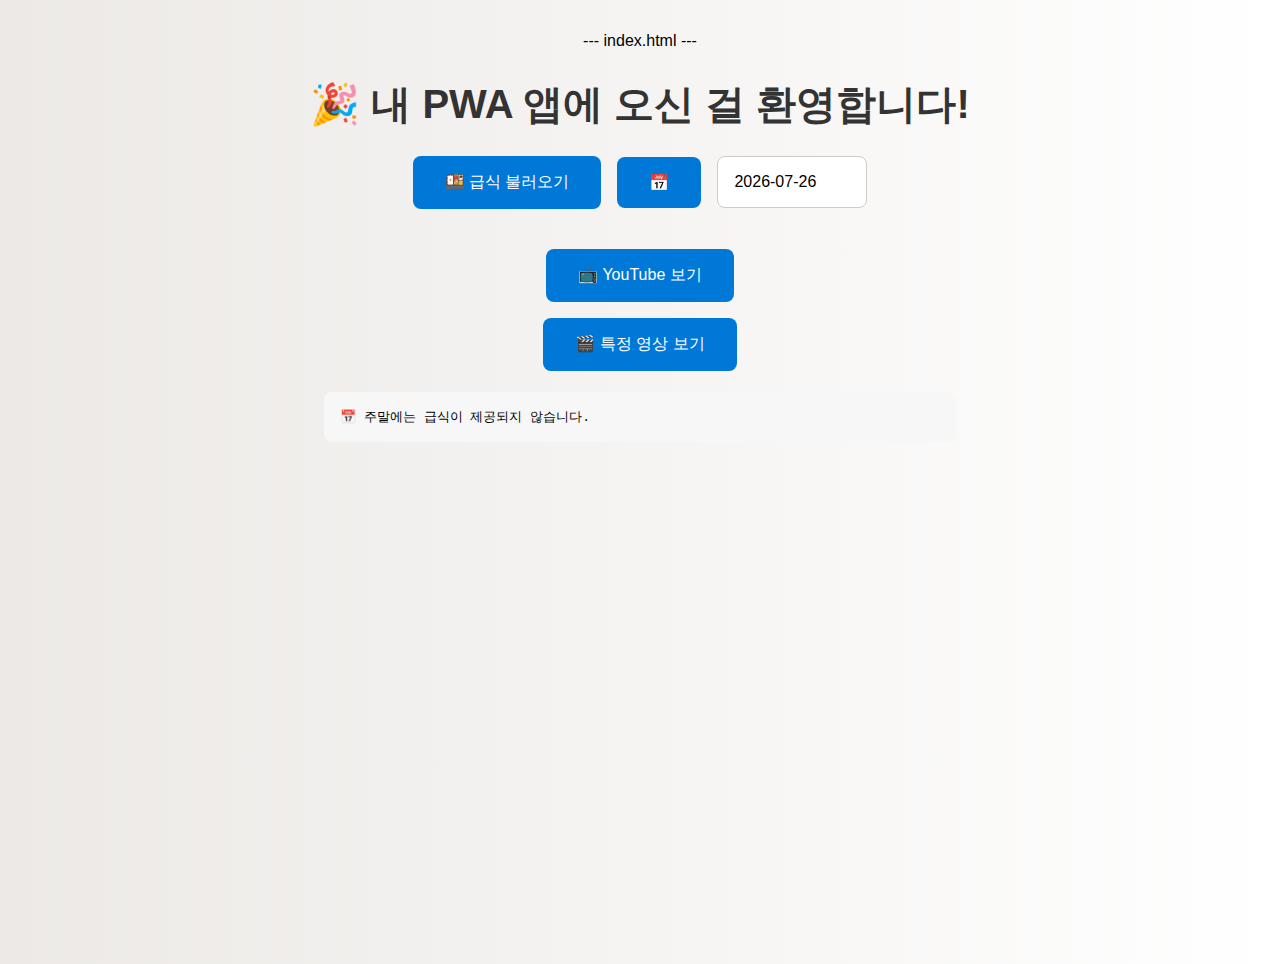
<file: index.html>
--- index.html ---
<!DOCTYPE html>
<html lang="ko">
<head>
  <meta charset="UTF-8">
  <title>PWA 앱</title>
  <link rel="manifest" href="./manifest.json" />
  <meta name="theme-color" content="#000000" />
  <style>
    body {
      font-family: 'Segoe UI', Tahoma, Geneva, Verdana, sans-serif;
      background: linear-gradient(to right, #ece9e6, #ffffff);
      margin: 0;
      padding: 2rem;
      display: flex;
      flex-direction: column;
      align-items: center;
      justify-content: flex-start;
      height: 100vh;
    }
    h1 {
      font-size: 2.5rem;
      color: #333;
      margin-bottom: 1rem;
    }
    .button-group {
      display: inline-flex;
      align-items: center;
      margin-bottom: 1.5rem;
    }
    button {
      padding: 1rem 2rem;
      margin: 0.5rem;
      border: none;
      font-size: 1rem;
      border-radius: 8px;
      background-color: #0078D7;
      color: white;
      cursor: pointer;
      transition: background-color 0.3s ease;
    }
    button:hover {
      background-color: #005ea6;
    }
    #meal-date {
      padding: 1rem;
      margin: 0.5rem;
      font-size: 1rem;
      border-radius: 8px;
      border: 1px solid #ccc;
      background: #fff;
      width: 150px;
    }
    pre {
      white-space: pre-wrap;
      text-align: left;
      background: #f7f7f7;
      padding: 1rem;
      border-radius: 8px;
      max-width: 600px;
      width: 100%;
    }
  </style>
</head>
<body>
  <h1>🎉 내 PWA 앱에 오신 걸 환영합니다!</h1>
  <div class="button-group">
    <button id="load-meal-btn">🍱 급식 불러오기</button>
    <button id="calendar-btn">📅</button>
    <input id="meal-date" type="text" readonly placeholder="날짜 선택">
  </div>
  <button onclick="openYouTube()">📺 YouTube 보기</button>
  <button onclick="openSpecificVideo()">🎬 특정 영상 보기</button>
  <pre id="meal"></pre>

  <script>
    function openYouTube() {
      window.open("https://www.youtube.com", "_blank");
    }

    function openSpecificVideo() {
      const videoId = "dQw4w9WgXcQ";
      window.open(`https://www.youtube.com/watch?v=${videoId}`, "_blank");
    }

    function getFormattedDate(d) {
      const yyyy = d.getFullYear();
      const mm = String(d.getMonth() + 1).padStart(2, '0');
      const dd = String(d.getDate()).padStart(2, '0');
      return `${yyyy}${mm}${dd}`;
    }

    function isWeekend(date) {
      const day = date.getDay();
      return day === 0 || day === 6;
    }

    async function fetchDiet(inputDate) {
      const targetDate = inputDate ? new Date(inputDate) : new Date();
      const date = getFormattedDate(targetDate);

      if (isWeekend(targetDate)) {
        document.getElementById("meal").innerText = "📅 주말에는 급식이 제공되지 않습니다.";
        return;
      }

      const apiKey = "de4160b6487c4d94bbcb67a5c5790513";
      const url = `https://open.neis.go.kr/hub/mealServiceDietInfo?KEY=${apiKey}&Type=json&ATPT_OFCDC_SC_CODE=B10&SD_SCHUL_CODE=7010115&MLSV_YMD=${date}`;

      try {
        const response = await fetch(url);
        const data = await response.json();

        if (!data.mealServiceDietInfo || data.mealServiceDietInfo.length < 2) {
          document.getElementById("meal").innerText = "⚠️ 급식 정보 없음.";
          return;
        }

        const meals = data.mealServiceDietInfo[1].row;
        let breakfast = "❌ 조식 없음";
        let lunch = "❌ 중식 없음";
        let dinner = "❌ 석식 없음";

        meals.forEach(m => {
          const dish = m.DDISH_NM.replace(/<br\/?>/g, '\n');
          if (m.MMEAL_SC_CODE === "1") breakfast = `🍳 조식:\n${dish}`;
          if (m.MMEAL_SC_CODE === "2") lunch = `🥗 중식:\n${dish}`;
          if (m.MMEAL_SC_CODE === "3") dinner = `🍛 석식:\n${dish}`;
        });

        document.getElementById("meal").innerText = `${breakfast}\n\n${lunch}\n\n${dinner}`;
      } catch (err) {
        document.getElementById("meal").innerText = "⚠️ 급식 정보를 불러올 수 없습니다.";
        console.error(err);
      }
    }

    const dateInput = document.getElementById('meal-date');
    const calendarBtn = document.getElementById('calendar-btn');
    const loadMealBtn = document.getElementById('load-meal-btn');

    const hiddenPicker = document.createElement('input');
    hiddenPicker.type = 'date';
    hiddenPicker.style.display = 'none';
    document.body.appendChild(hiddenPicker);

    calendarBtn.addEventListener('click', () => hiddenPicker.showPicker());
    hiddenPicker.addEventListener('change', () => {
      const selected = hiddenPicker.value;
      dateInput.value = selected;
      fetchDiet(selected);
    });

    loadMealBtn.addEventListener('click', () => {
      fetchDiet(dateInput.value || new Date());
    });

    window.addEventListener('load', () => {
      const today = new Date().toISOString().split('T')[0];
      dateInput.value = today;
      fetchDiet(today);

      if ('serviceWorker' in navigator) {
        navigator.serviceWorker.register('./service-worker.js')
          .then(reg => console.log('SW 등록됨:', reg.scope))
          .catch(err => console.error('SW 등록 실패:', err));
      }
    });
  </script>
</body>
</html>
</file>
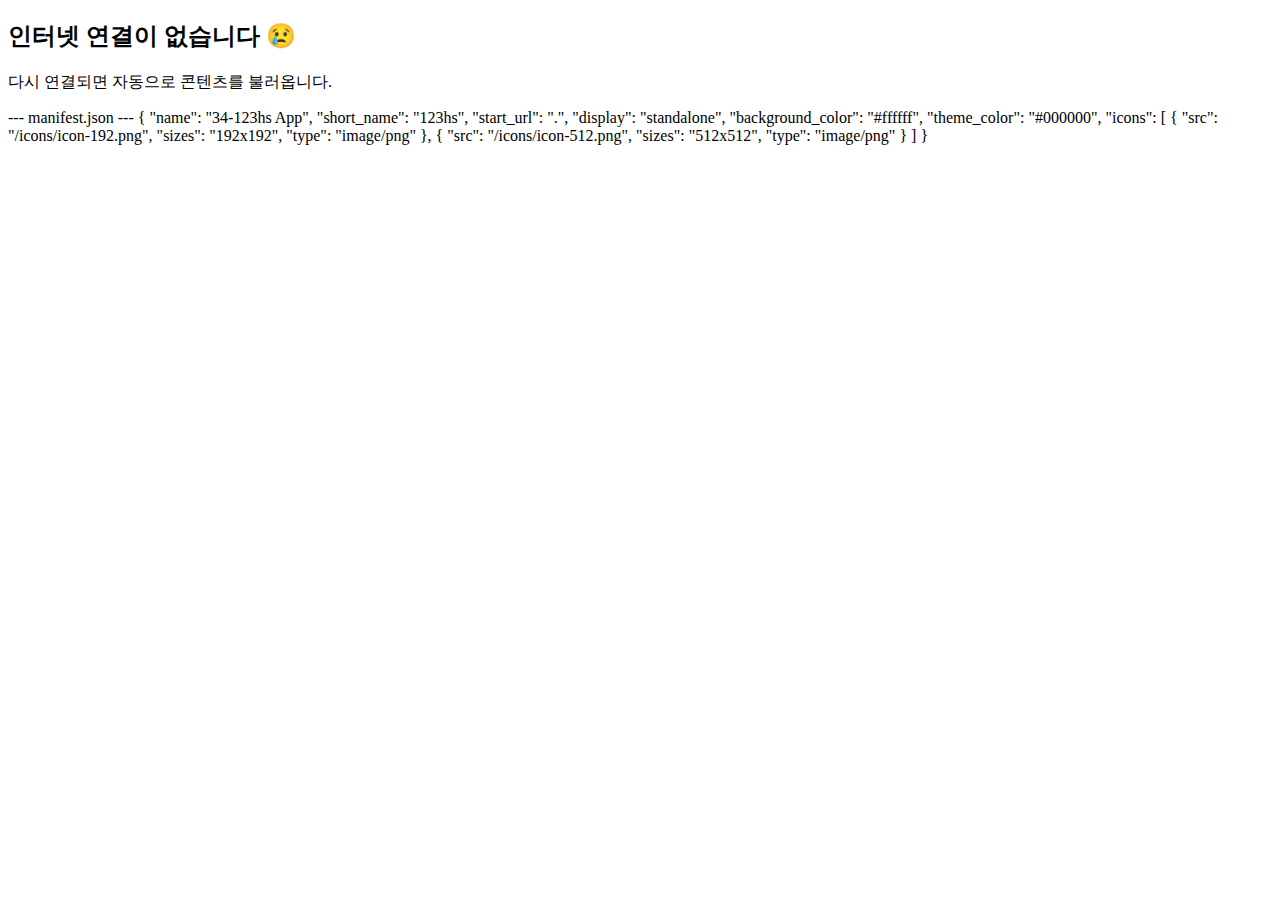
<file: fallback.html>
<!DOCTYPE html>
<html lang="ko">
<head>
  <meta charset="UTF-8">
  <title>오프라인 상태</title>
</head>
<body>
  <h2>인터넷 연결이 없습니다 😢</h2>
  <p>다시 연결되면 자동으로 콘텐츠를 불러옵니다.</p>
</body>
</html>

--- manifest.json ---
{
  "name": "34-123hs App",
  "short_name": "123hs",
  "start_url": ".",
  "display": "standalone",
  "background_color": "#ffffff",
  "theme_color": "#000000",
  "icons": [
    {
      "src": "/icons/icon-192.png",
      "sizes": "192x192",
      "type": "image/png"
    },
    {
      "src": "/icons/icon-512.png",
      "sizes": "512x512",
      "type": "image/png"
    }
  ]
}
</file>
